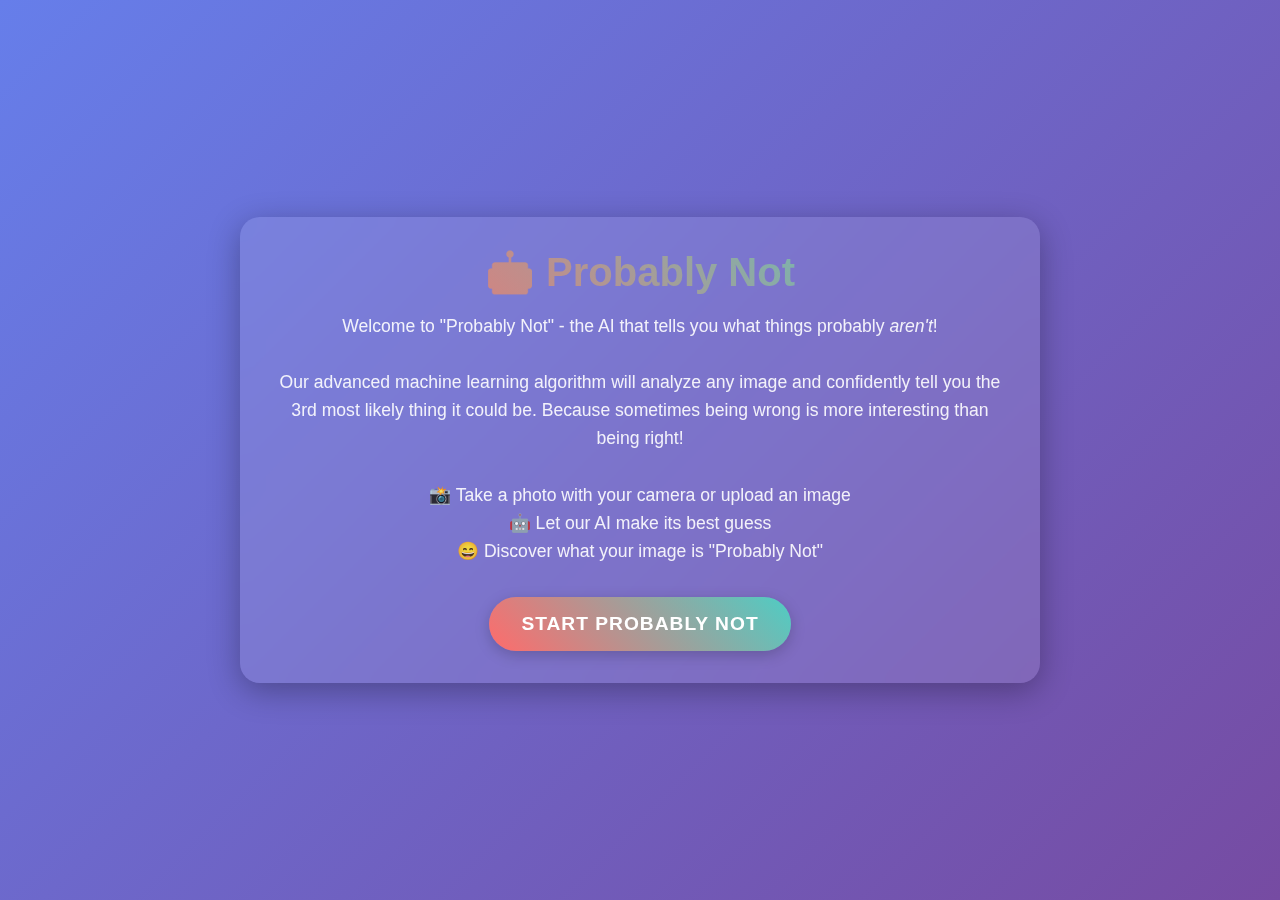
<file: index.html>
<!DOCTYPE html>
<html lang="en">
  <head>
    <meta charset="UTF-8" />
    <meta name="viewport" content="width=device-width, initial-scale=1.0" />
    <title>Probably Not - Image Recognition</title>
    <style>
      * {
        margin: 0;
        padding: 0;
        box-sizing: border-box;
      }

      body {
        font-family: "Arial", sans-serif;
        background: linear-gradient(135deg, #667eea 0%, #764ba2 100%);
        min-height: 100vh;
        display: flex;
        flex-direction: column;
        align-items: center;
        justify-content: center;
        color: white;
      }

      .container {
        background: rgba(255, 255, 255, 0.1);
        backdrop-filter: blur(10px);
        border-radius: 20px;
        padding: 2rem;
        box-shadow: 0 8px 32px rgba(0, 0, 0, 0.3);
        text-align: center;
        max-width: 800px;
        width: 90%;
      }

      h1 {
        font-size: 2.5rem;
        margin-bottom: 1rem;
        background: linear-gradient(45deg, #ff6b6b, #4ecdc4);
        -webkit-background-clip: text;
        -webkit-text-fill-color: transparent;
        background-clip: text;
      }

      .instructions {
        font-size: 1.1rem;
        margin-bottom: 2rem;
        line-height: 1.6;
        opacity: 0.9;
      }

      .main-button {
        background: linear-gradient(45deg, #ff6b6b, #4ecdc4);
        border: none;
        padding: 1rem 2rem;
        font-size: 1.2rem;
        color: white;
        border-radius: 50px;
        cursor: pointer;
        transition: all 0.3s ease;
        text-transform: uppercase;
        font-weight: bold;
        letter-spacing: 1px;
        box-shadow: 0 4px 15px rgba(0, 0, 0, 0.2);
        text-decoration: none;
        display: inline-block;
      }

      .main-button:hover {
        transform: translateY(-2px);
        box-shadow: 0 6px 20px rgba(0, 0, 0, 0.3);
      }

      @media (max-width: 768px) {
        .container {
          padding: 1rem;
        }

        h1 {
          font-size: 2rem;
        }

        .instructions {
          font-size: 1rem;
        }
      }
    </style>
  </head>
  <body>
    <div class="container">
      <h1>🤖 Probably Not</h1>
      <div class="instructions">
        <p>
          Welcome to "Probably Not" - the AI that tells you what things probably
          <em>aren't</em>!
        </p>
        <br />
        <p>
          Our advanced machine learning algorithm will analyze any image and
          confidently tell you the 3rd most likely thing it could be. Because
          sometimes being wrong is more interesting than being right!
        </p>
        <br />
        <p>📸 Take a photo with your camera or upload an image</p>
        <p>🤖 Let our AI make its best guess</p>
        <p>😄 Discover what your image is "Probably Not"</p>
      </div>
      <a href="probablyNot.html" class="main-button">Start Probably Not</a>
    </div>
  </body>
</html>
</file>
